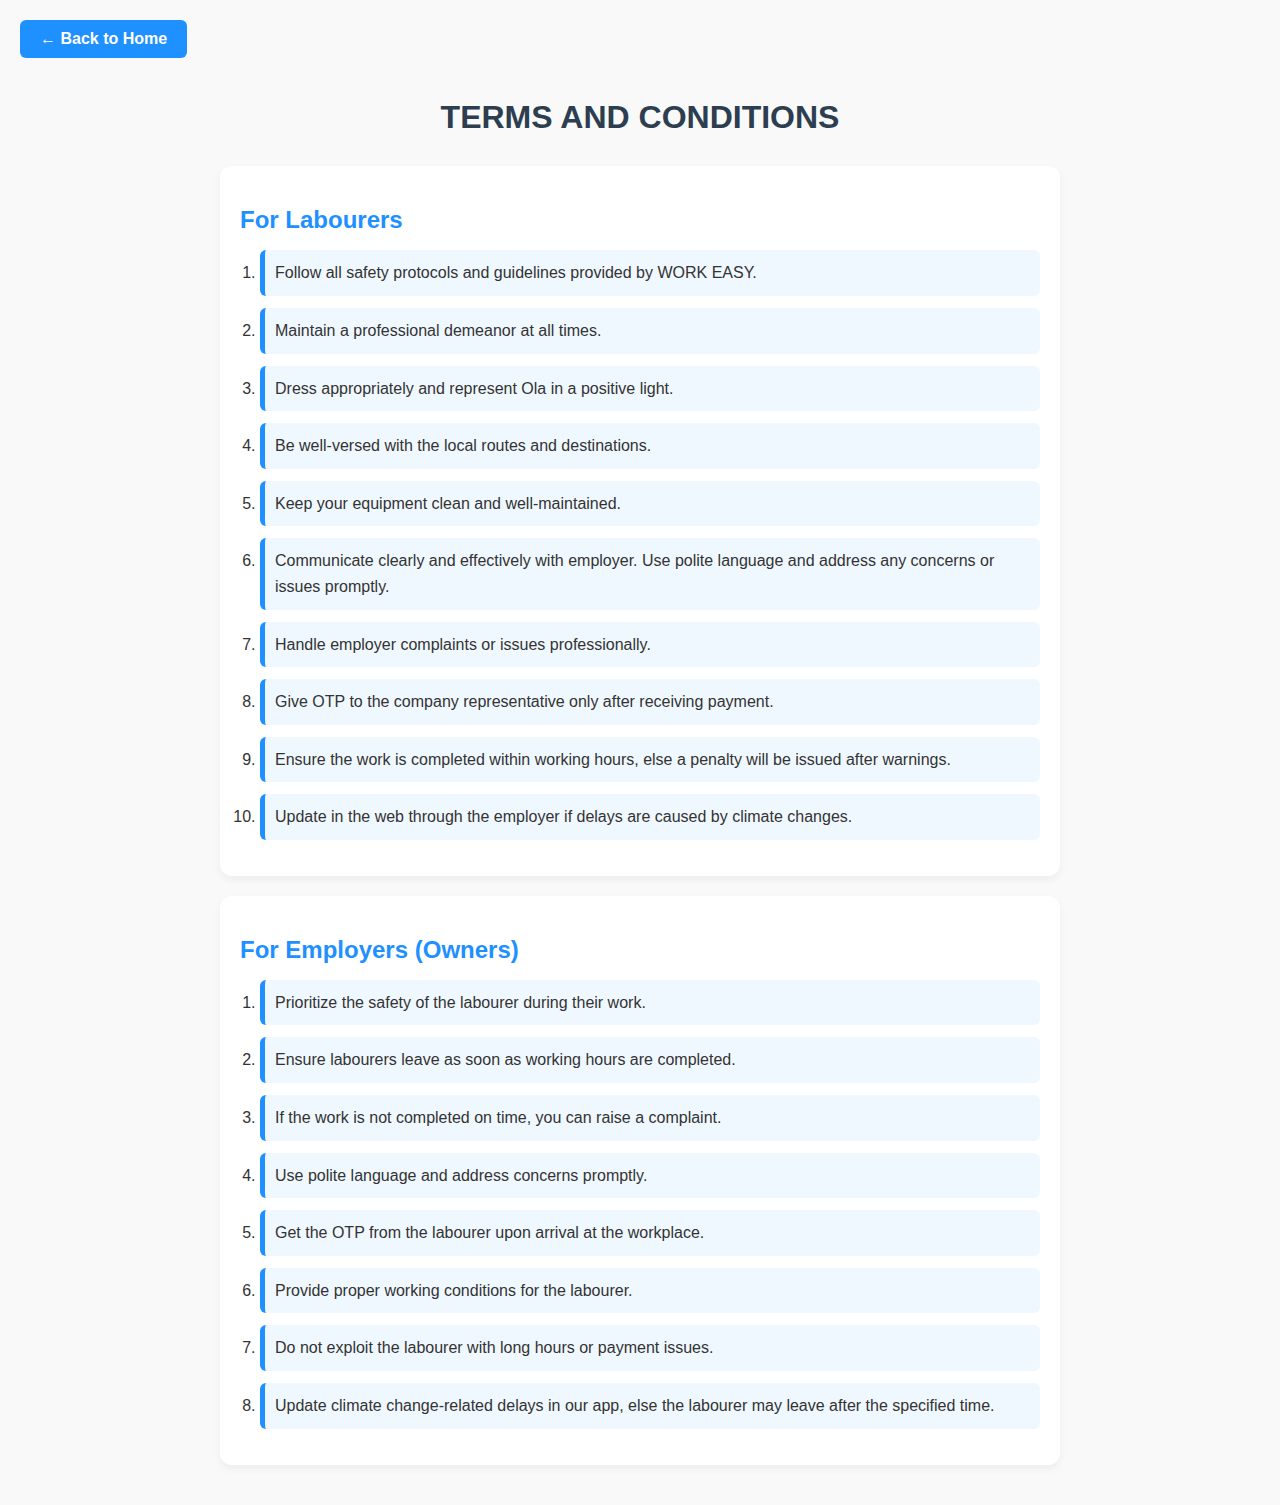
<file: agro/term.html>
<!DOCTYPE html>
<html lang="en">
<head>
    <meta charset="UTF-8">
    <meta name="viewport" content="width=device-width, initial-scale=1.0">
    <title>Terms and Conditions</title>
    <style>
        body {
            font-family: 'Segoe UI', Tahoma, Geneva, Verdana, sans-serif;
            margin: 0;
            padding: 20px;
            background-color: #f9f9f9;
            color: #333;
        }

        h1 {
            text-align: center;
            color: #2c3e50;
            margin-bottom: 30px;
        }

        .back-button {
            display: inline-block;
            margin-bottom: 20px;
            padding: 10px 20px;
            background-color: #1e90ff;
            color: white;
            text-decoration: none;
            border-radius: 6px;
            transition: background-color 0.3s ease;
            font-weight: bold;
        }

        .back-button:hover {
            background-color: #0d6efd;
        }

        .section {
            background-color: #fff;
            border-radius: 12px;
            box-shadow: 0 4px 8px rgba(0,0,0,0.05);
            padding: 20px;
            margin: 20px auto;
            max-width: 800px;
        }

        .section h2 {
            color: #1e90ff;
            margin-bottom: 15px;
        }

        .section ol {
            padding-left: 20px;
        }

        .section li {
            margin-bottom: 12px;
            line-height: 1.6;
            padding: 10px;
            background: #f0f8ff;
            border-radius: 6px;
            border-left: 5px solid #1e90ff;
        }

        @media (max-width: 600px) {
            body {
                padding: 10px;
            }

            .section {
                padding: 15px;
            }
        }
    </style>
</head>
<body>

    <a href="index.html" class="back-button">← Back to Home</a>

    <h1>TERMS AND CONDITIONS</h1>

    <div class="section">
        <h2>For Labourers</h2>
        <ol>
            <li>Follow all safety protocols and guidelines provided by WORK EASY.</li>
            <li>Maintain a professional demeanor at all times.</li>
            <li>Dress appropriately and represent Ola in a positive light.</li>
            <li>Be well-versed with the local routes and destinations.</li>
            <li>Keep your equipment clean and well-maintained.</li>
            <li>Communicate clearly and effectively with employer. Use polite language and address any concerns or issues promptly.</li>
            <li>Handle employer complaints or issues professionally.</li>
            <li>Give OTP to the company representative only after receiving payment.</li>
            <li>Ensure the work is completed within working hours, else a penalty will be issued after warnings.</li>
            <li>Update in the web through the employer if delays are caused by climate changes.</li>
        </ol>
    </div>

    <div class="section">
        <h2>For Employers (Owners)</h2>
        <ol>
            <li>Prioritize the safety of the labourer during their work.</li>
            <li>Ensure labourers leave as soon as working hours are completed.</li>
            <li>If the work is not completed on time, you can raise a complaint.</li>
            <li>Use polite language and address concerns promptly.</li>
            <li>Get the OTP from the labourer upon arrival at the workplace.</li>
            <li>Provide proper working conditions for the labourer.</li>
            <li>Do not exploit the labourer with long hours or payment issues.</li>
            <li>Update climate change-related delays in our app, else the labourer may leave after the specified time.</li>
        </ol>
    </div>

</body>
</html>
</file>
